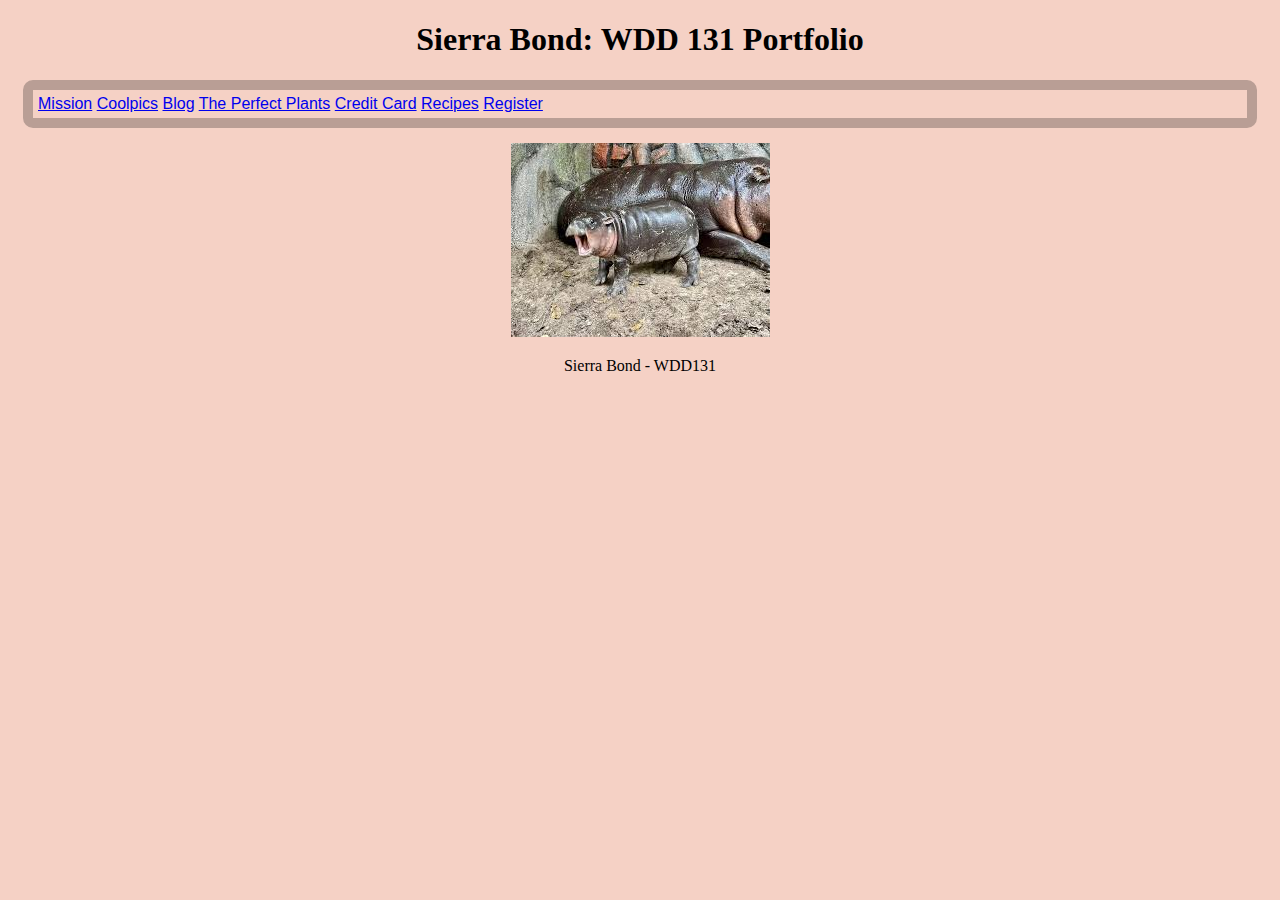
<file: index.html>
<!DOCTYPE html>
<html lang="en">
<head>
    <!-- https://sierrambond.github.io/wdd131/ -->
    <meta charset="UTF-8">
    <meta name="description" content="Educational Site for WDD 131">
    <meta name="author" content="Sierra Bond">
    <meta name="viewport" content="width=device-width, initial-scale=1.0">
    <title>Sierra Bond: WDD 131 Portfolio</title>
    <!-- <link href="styles.css" rel="style"> -->
    <link rel="stylesheet" type="text/css" href="landingpage.css">
</head>
<body>
    <header>
        <h1>Sierra Bond: WDD 131 Portfolio</h1>
    </header>
    <nav>
        <div class="box">
            <a href="mission/index.html">Mission</a>
            <a href="coolpics/index.html">Coolpics</a>
            <a href="blog/index.html">Blog</a>
            <a href="theperfectplants/index.html">The Perfect Plants</a>
            <a href="creditcard/index.html">Credit Card</a>
            <a href="recipes/index.html>">Recipes</a>
            <a href="register/index.html>">Register</a>
        </div>
    </nav>
    <div class="moodeng">
        <img id="profile" src="moodeng.jpeg" alt="Picture of Moo Deng, a baby hippo">    
    </div>
    <p>Sierra Bond - WDD131</p> 
</body>
</html>
</file>
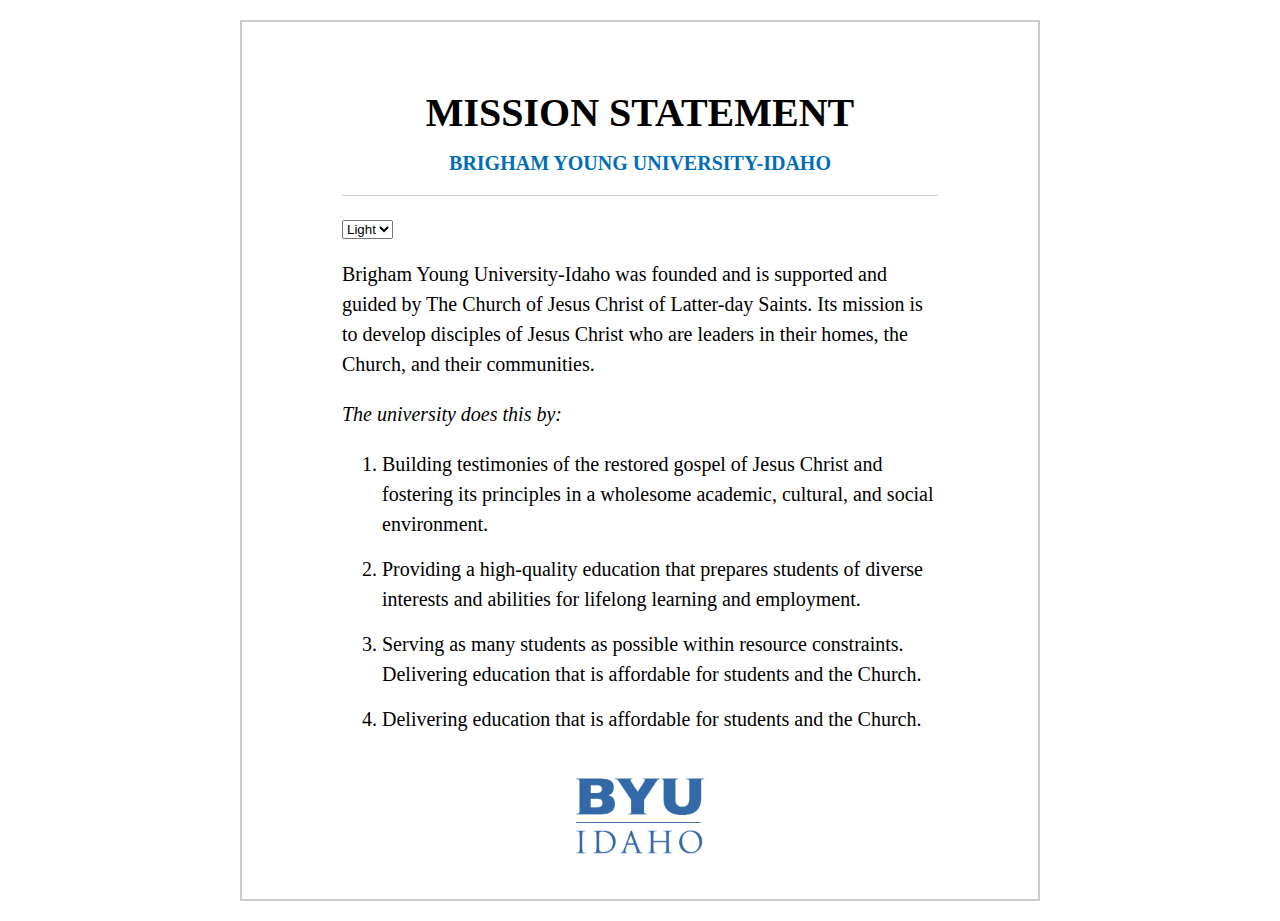
<file: mission/index.html>
<!DOCTYPE html>
<html lang="en">
<head>
    <meta charset="UTF-8">
    <meta name="description" content="Mission Statement for BYUI">
    <meta name="author" content="Sierra Bond">
    <meta name="viewport" content="width=device-width, initial-scale=1.0">
    <title>Mission Statement</title>
    <link href="styles.css" rel="stylesheet">
    <script src="mission.js" defer></script>
</head>
<body>
    <div class="content">
        <header class="title">
            <h1>MISSION STATEMENT</h1>
            <h2>Brigham Young University-Idaho</h2>
            <hr>
        </header>
        <main>
            <select>
                <option value="light">Light</option>
                <option value="dark">Dark</option>
            </select>
            <p>
                Brigham Young University-Idaho was founded and is supported and guided by The Church of Jesus Christ 
                of Latter-day Saints. Its mission is to develop disciples of Jesus Christ who are leaders in their homes, 
                the Church, and their communities.
            </p>
            <p><em>The university does this by:</em></p>
            <ol class="list">
                <li>
                    Building testimonies of the restored gospel of Jesus Christ and fostering its principles in a wholesome 
                    academic, cultural, and social environment.
                </li>
                <li>
                    Providing a high-quality education that prepares students of diverse interests and abilities for lifelong 
                    learning and employment.
                </li>
                <li>
                    Serving as many students as possible within resource constraints. Delivering education that is affordable 
                    for students and the Church.
                </li>
                <li>
                    Delivering education that is affordable for students and the Church.
                </li>
            </ol>
        </main>
        <footer>
            <img src="logo.webp" alt="BYUI Logo" class="logo">
        </footer>
    </div>
</body>
</html>
</file>
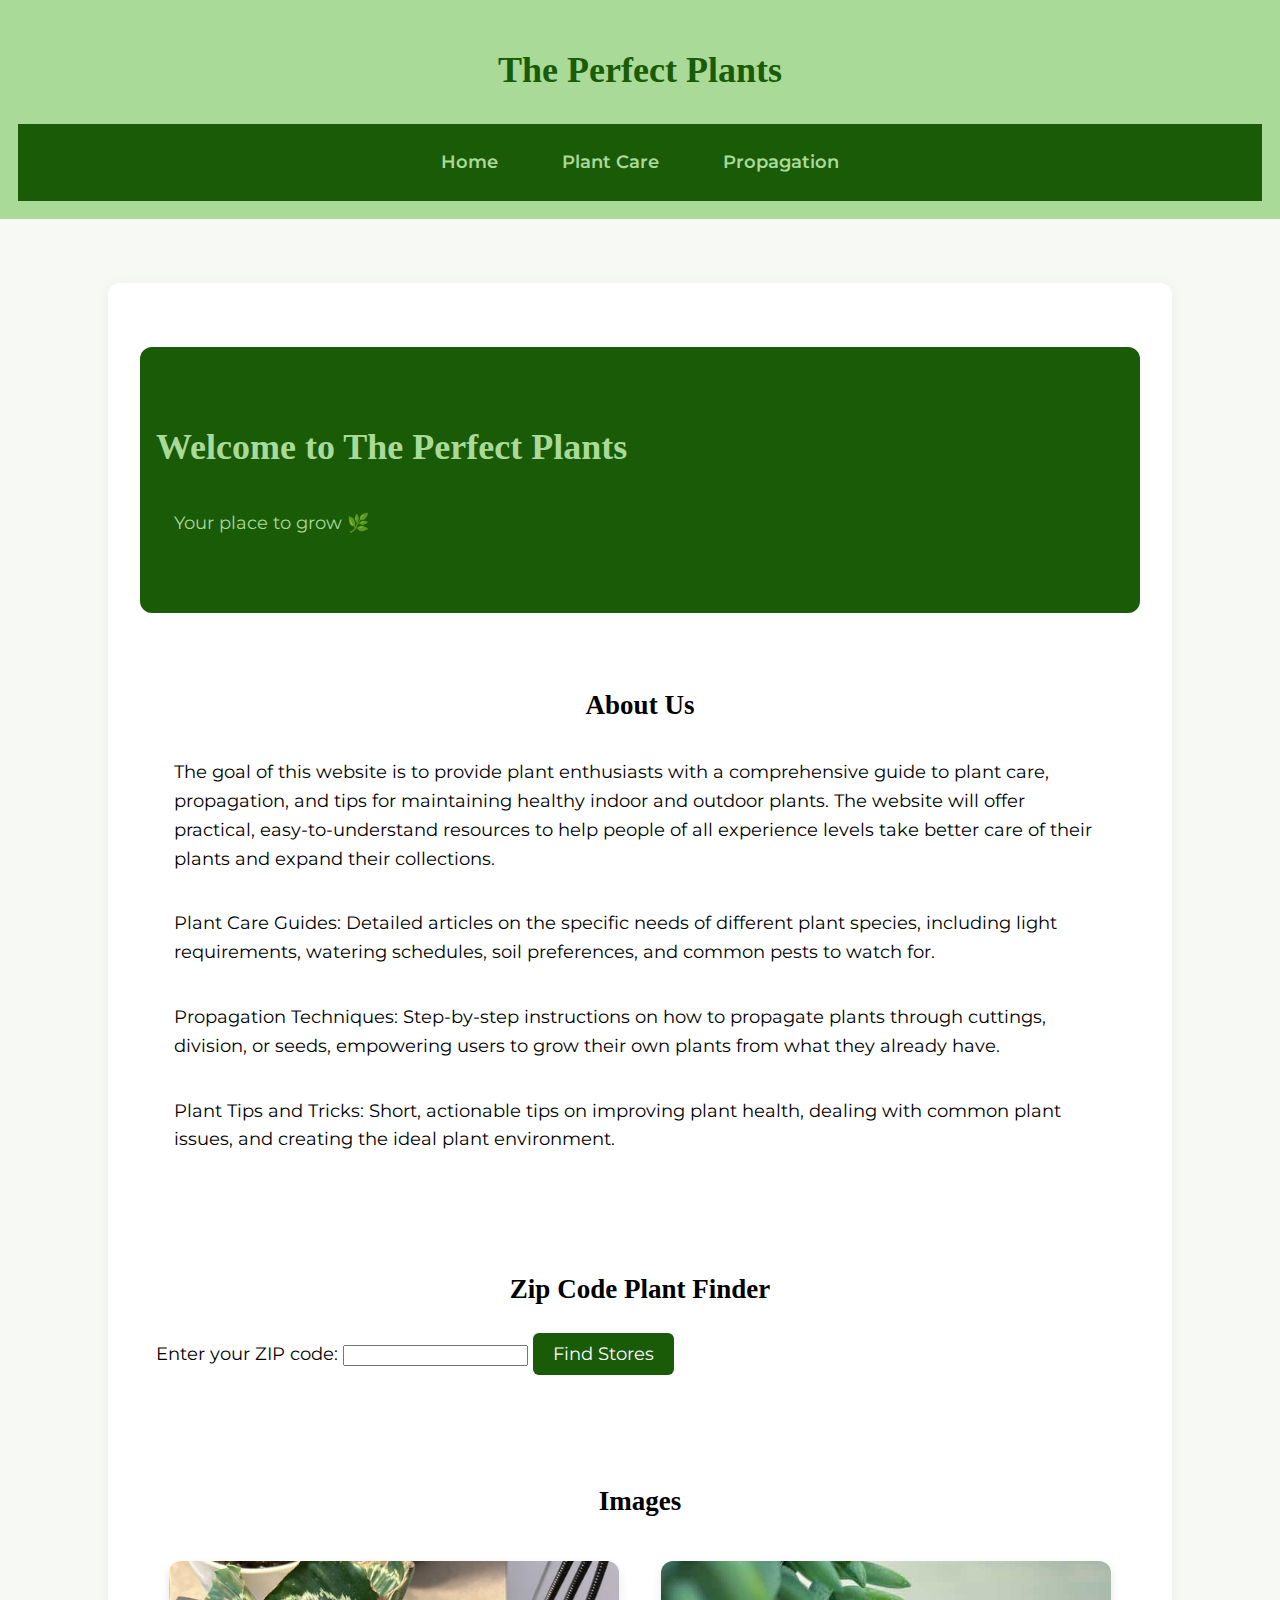
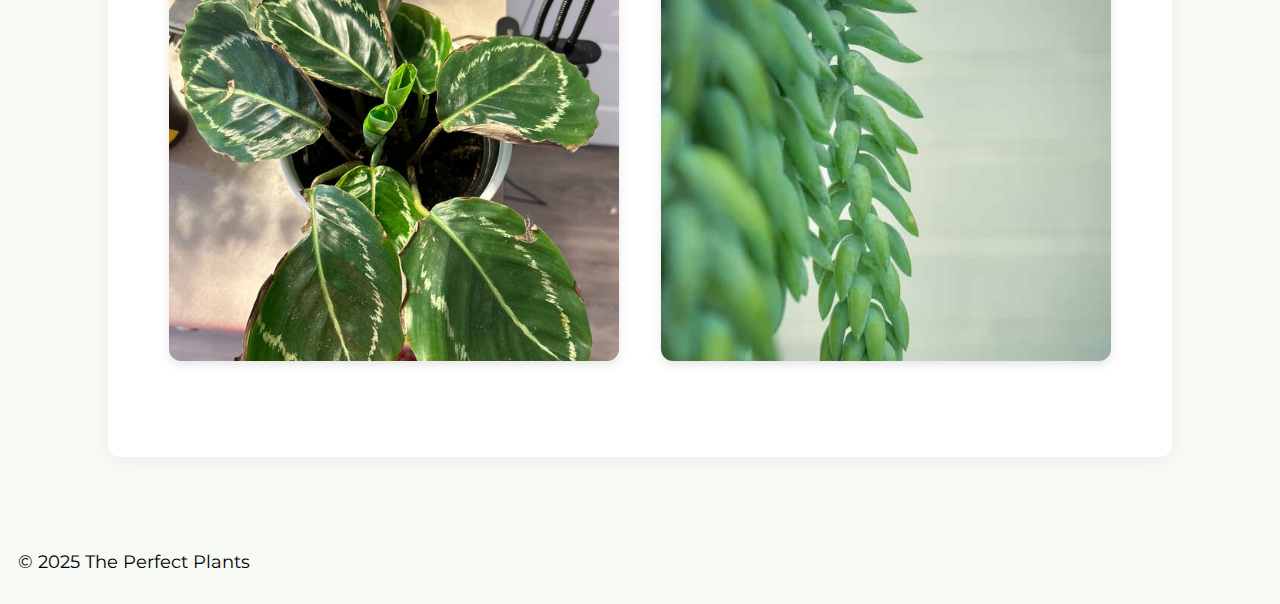
<file: theperfectplants/index.html>
<!DOCTYPE html>
<html lang="en">
<head>
  <meta charset="UTF-8">
  <meta name="viewport" content="width=device-width, initial-scale=1.0">
  <meta name="description" content="The Perfect Plants is your go-to guide for plant care, propagation tips, and indoor gardening advice. Learn how to keep your plants healthy and thriving, whether you're a beginner or a seasoned plant parent." />
  <title>The Perfect Plants</title>
  <link rel="stylesheet" href="styles/style-v1.css">
  <script src="scripts/main.js" defer></script>
</head>
<body>
  <header>
    <h1>The Perfect Plants</h1>
    <nav>
      <a href="index.html">Home</a>
      <a href="plant-care.html">Plant Care</a>
      <a href="propagation.html">Propagation</a>
    </nav>
  </header>
  <div class="container">
    <main>
      <section class="hero">
        <h1>Welcome to The Perfect Plants</h1>
        <p>Your place to grow 🌿</p>
      </section>
      
      <section>
        <h2>About Us</h2>
        <p>
          The goal of this website is to provide plant enthusiasts with a comprehensive guide to plant care, 
          propagation, and tips for maintaining healthy indoor and outdoor plants. The website will offer practical, 
          easy-to-understand resources to help people of all experience levels take better care of their plants 
          and expand their collections.
        </p>
        <p>
          Plant Care Guides: Detailed articles on the specific needs of different plant species, including light 
          requirements, watering schedules, soil preferences, and common pests to watch for.
        </p>
        <p>
          Propagation Techniques: Step-by-step instructions on how to propagate plants through cuttings, division, 
          or seeds, empowering users to grow their own plants from what they already have.
        </p>
        <p>
          Plant Tips and Tricks: Short, actionable tips on improving plant health, dealing with common plant issues, 
          and creating the ideal plant environment.
        </p>
      </section>

      <section>
        <h2>Zip Code Plant Finder</h2>
        <label for="zipInput">Enter your ZIP code:</label>
        <input type="text" id="zipInput">
        <button onclick="findStores()">Find Stores</button>
        <ul id="storeResults"></ul>
      </section>

      <section>
        <h2>Images</h2>
        <div class="image-grid">
          <img src="images/calathea-v1.jpg" alt="Calathea">
          <img src="images/burros-tail-v1.jpg" alt="Burro's Tail">
        </div>
      </section>
      
    </main>
  </div>

  <footer>
    <p>&copy; 2025 The Perfect Plants</p>
  </footer>

  <script src="scripts/main.js"></script>
</body>
</html>
</file>
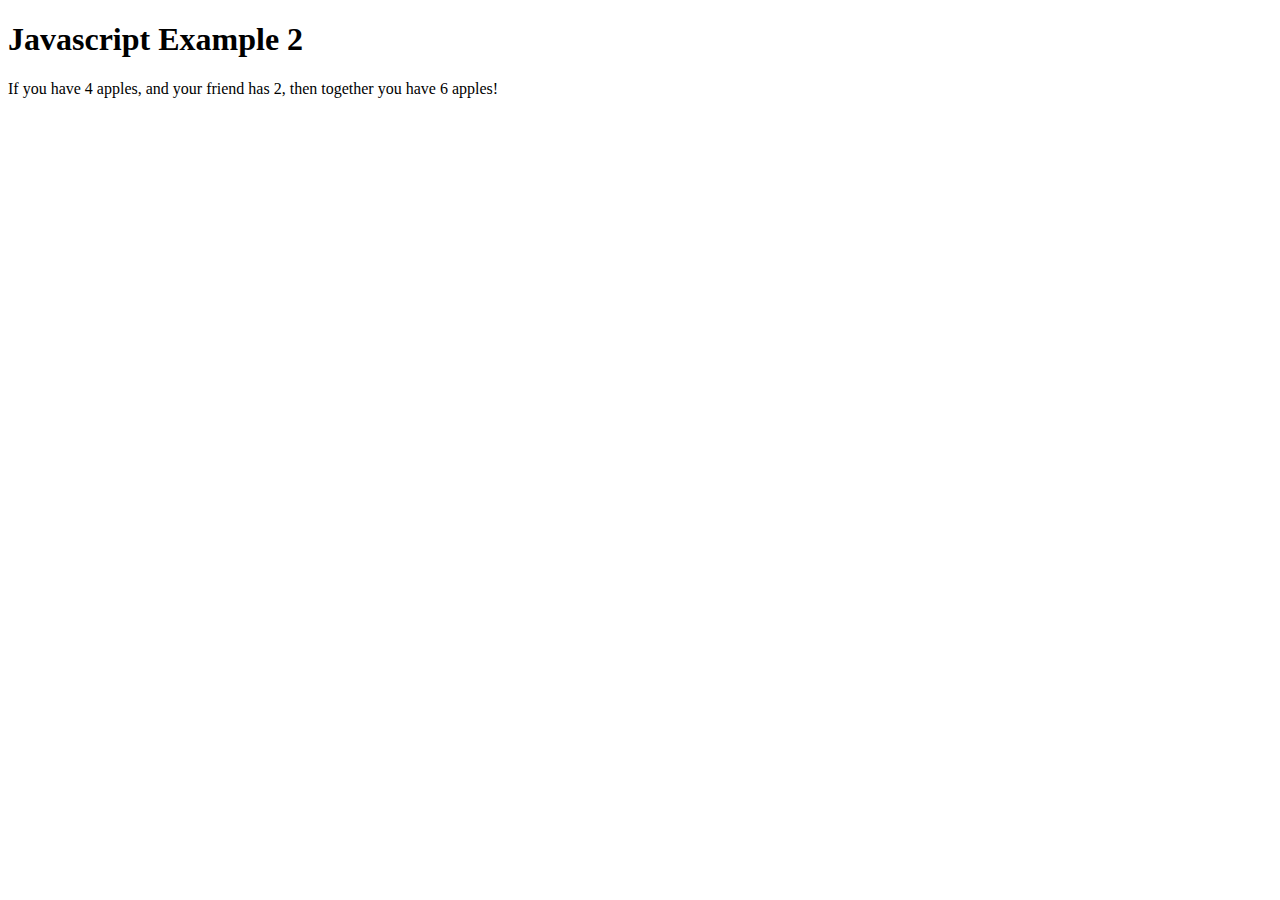
<file: anotherfile.html>
<!DOCTYPE html>
<html lang="en">
<head>
    <meta charset="UTF-8">
    <meta name="viewport" content="width=device-width, initial-scale=1.0">
    <title>Document</title>
    <script src="anotherfile.js" defer></script>
</head>
<body>
    <h1>Javascript Example 2</h1>

    <p>If you have <span id="myAppleElement"></span> apples, and your friend has
        <span id="friendAppleElement"></span>, then together you have
        <span id="totalApplesElement"></span> apples!</p>
</body>
</html>
</file>
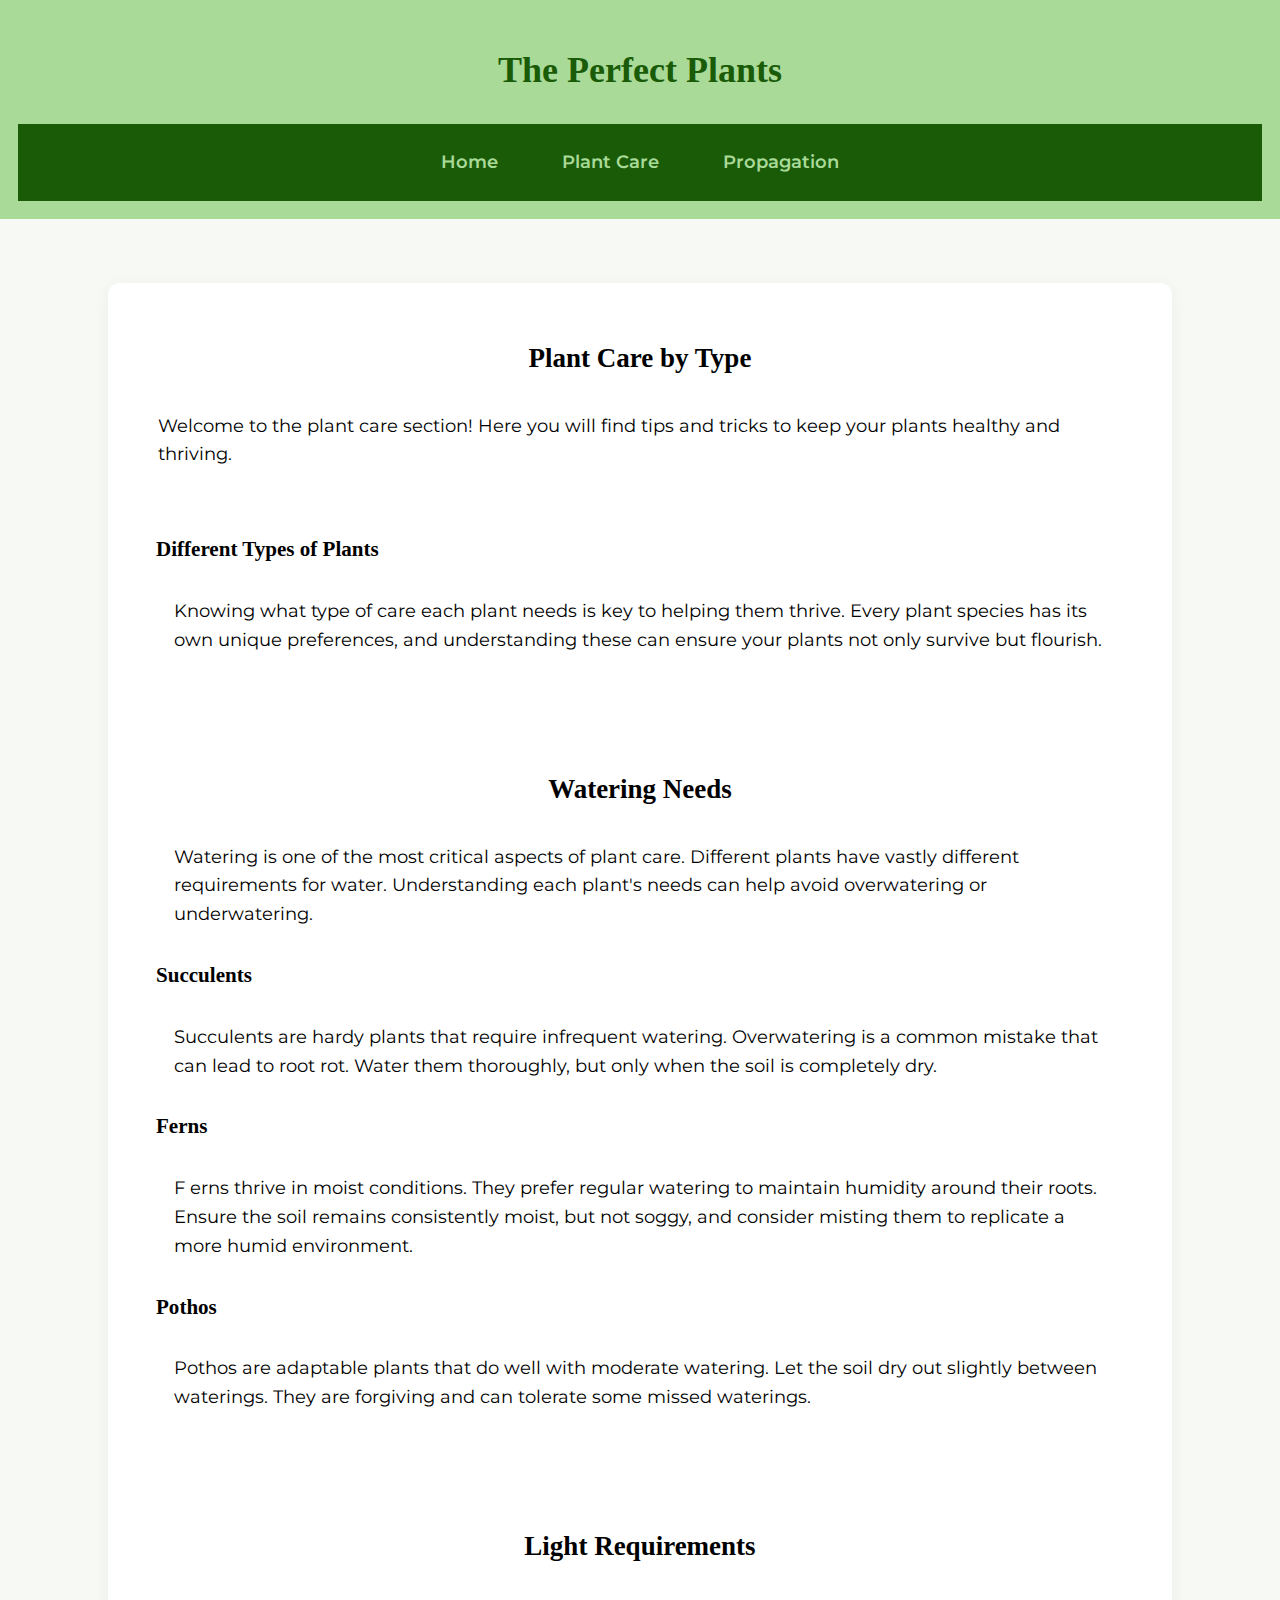
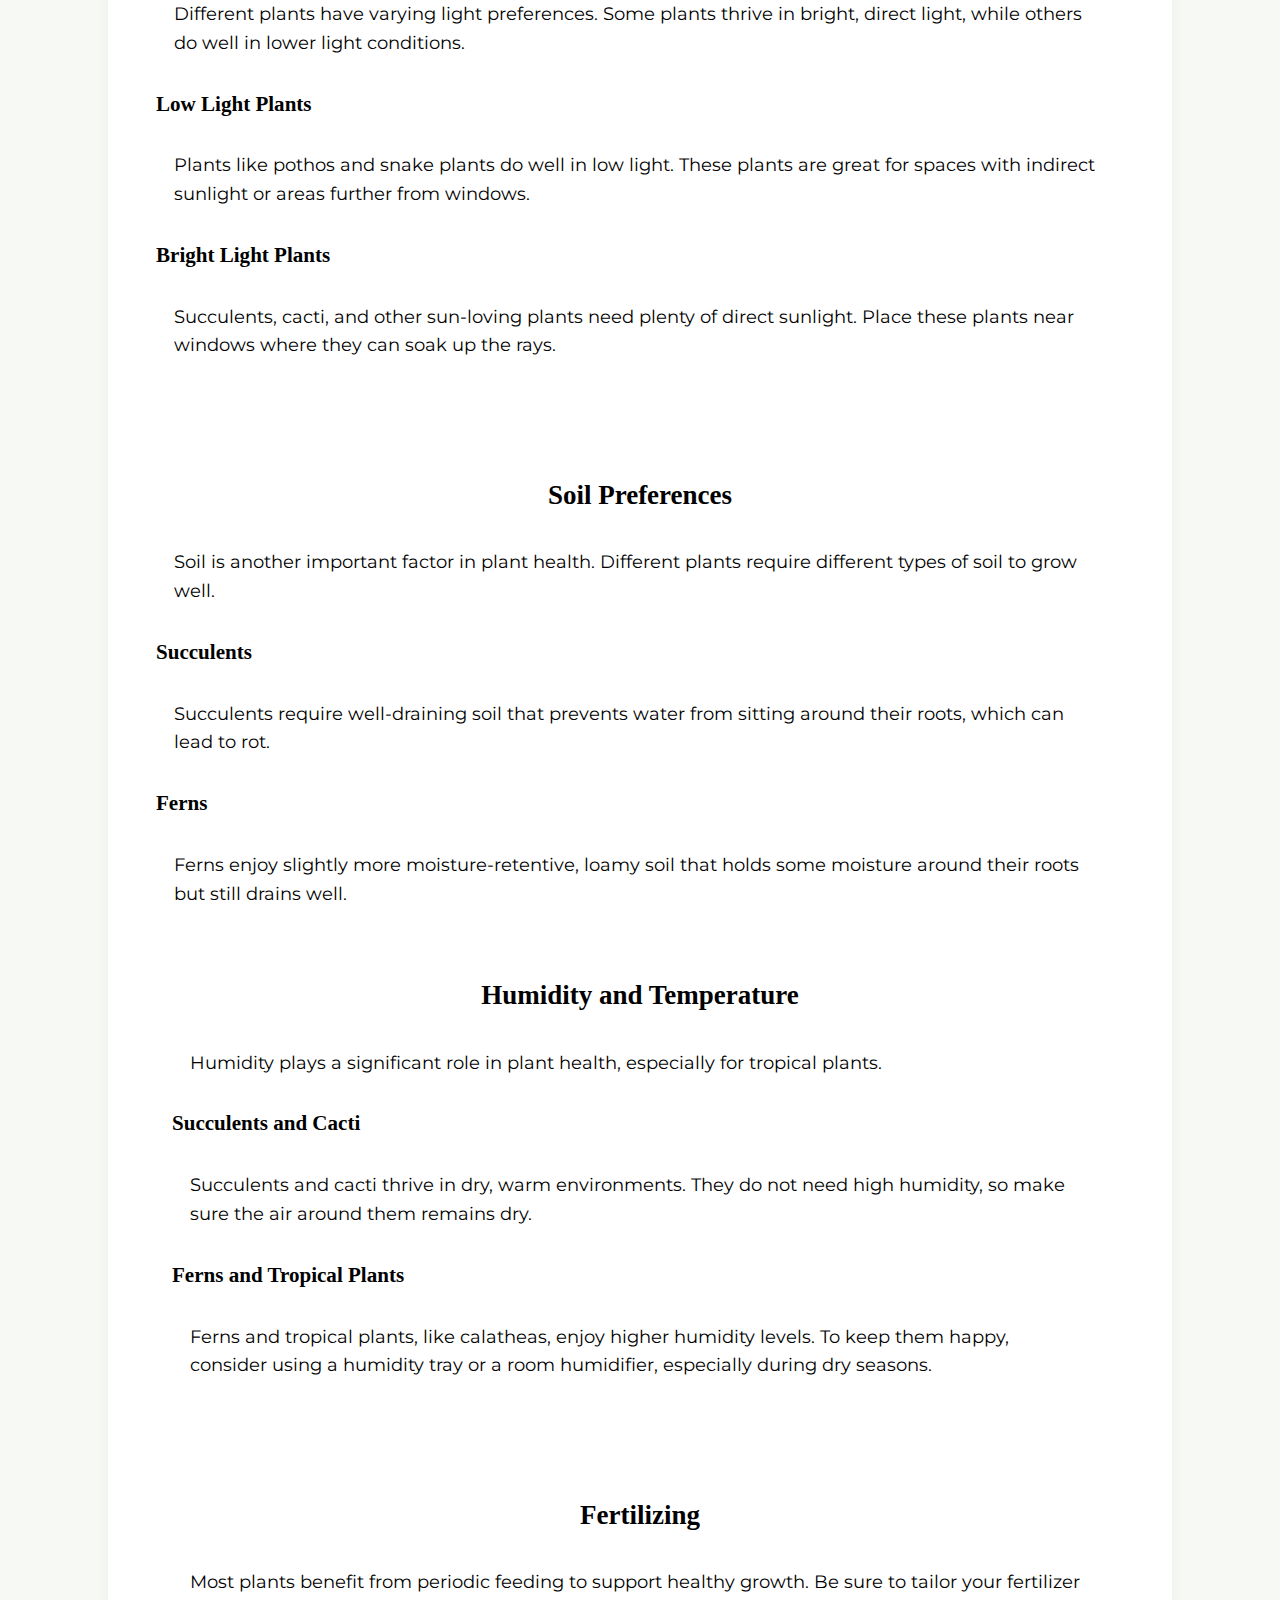
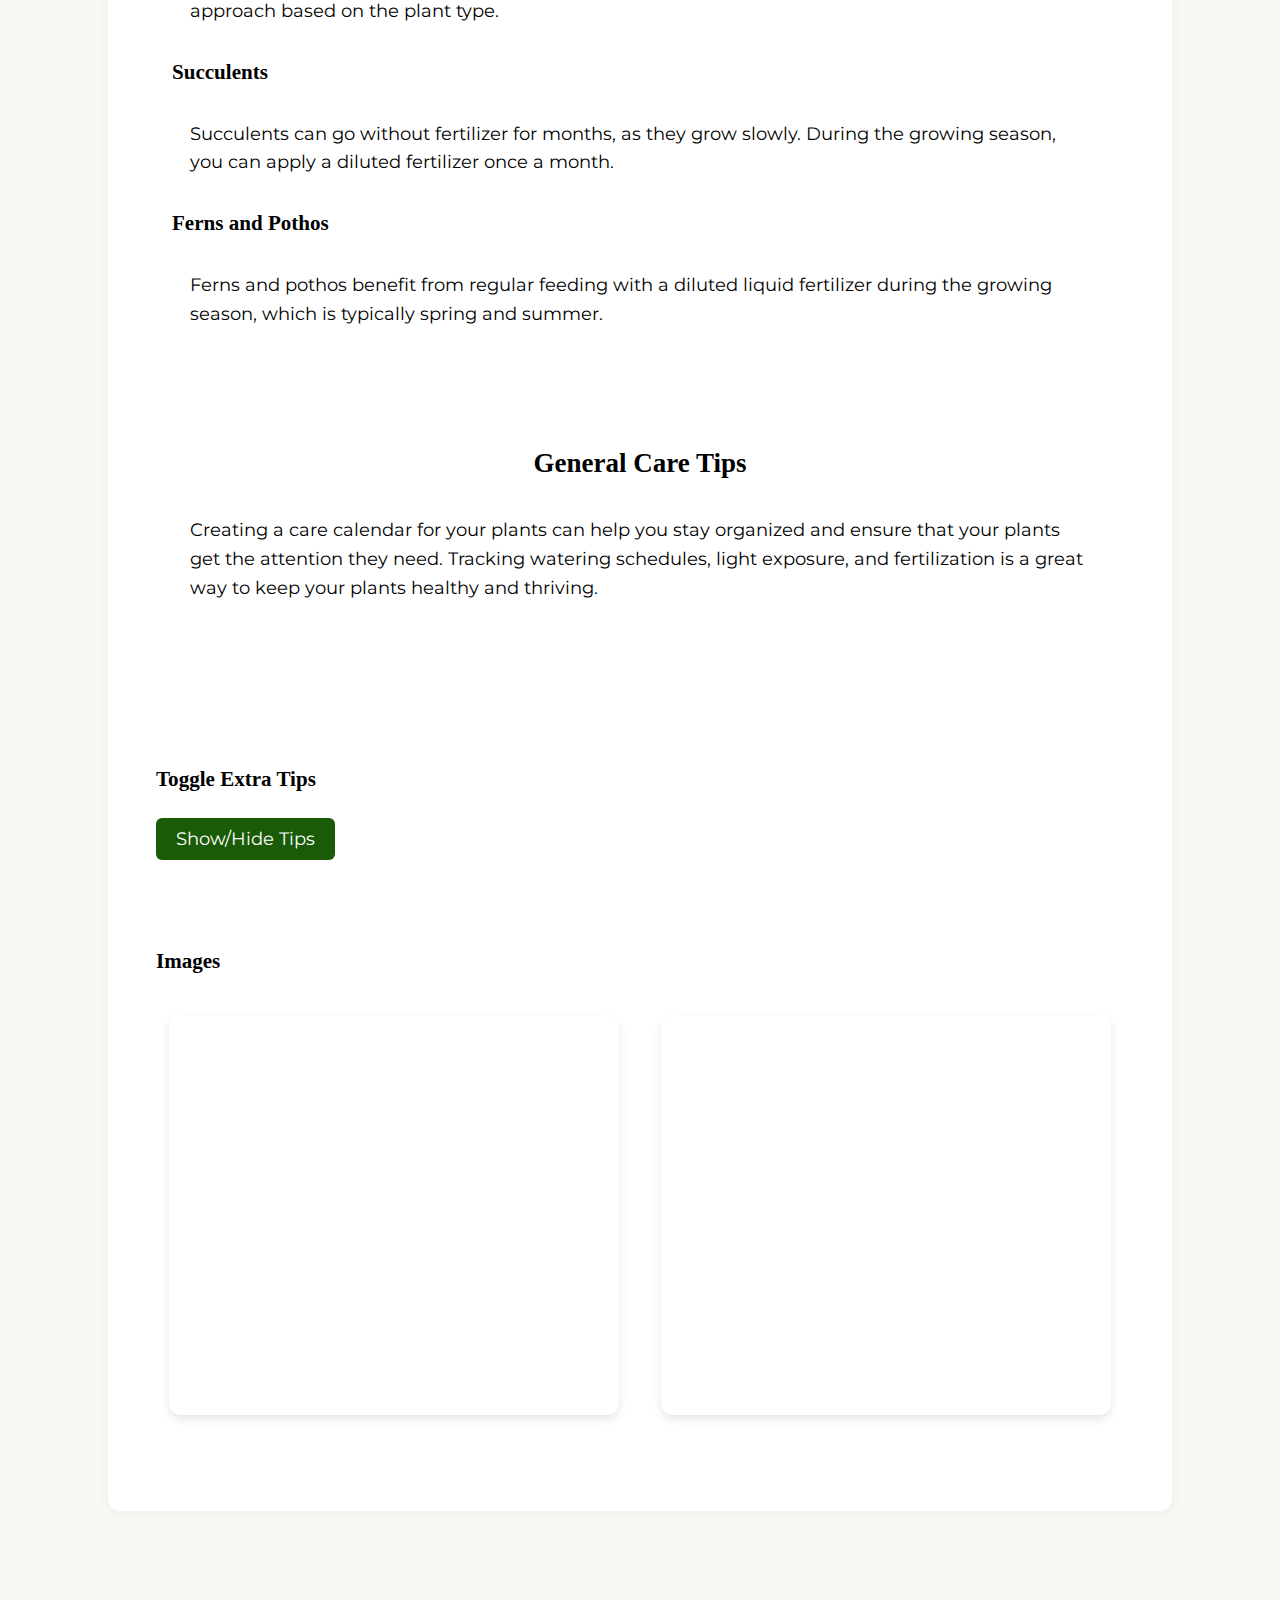
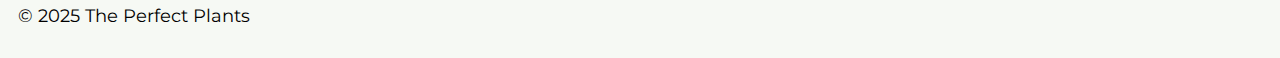
<file: theperfectplants/plant-care.html>
<!DOCTYPE html>
<html lang="en">
<head>
  <meta charset="UTF-8" />
  <meta name="viewport" content="width=device-width, initial-scale=1.0"/>
  <title>Plant Care | The Perfect Plants</title>
  <link rel="stylesheet" href="styles/style-v1.css" />
  <script src="scripts/main.js" defer></script>
</head>
<body>
    <header>
        <h1>The Perfect Plants</h1>
        <nav>
          <a href="index.html">Home</a>
          <a href="plant-care.html">Plant Care</a>
          <a href="propagation.html">Propagation</a>
        </nav>
      </header>
    <div class="container">
        <main>
            <h2>Plant Care by Type</h2>
            <p>
                Welcome to the plant care section! Here you will find tips and tricks to keep your plants healthy and thriving.
            </p>

            <section>
                <h3>Different Types of Plants</h3>
                <p>
                    Knowing what type of care each plant needs is key to helping them thrive. Every plant species has its own unique 
                    preferences, and understanding these can ensure your plants not only survive but flourish.
                </p>
            </section>

            <section>
                <h2>Watering Needs</h2>
                <p>
                    Watering is one of the most critical aspects of plant care. Different plants have vastly different requirements 
                    for water. Understanding each plant's needs can help avoid overwatering or underwatering.
                </p>
                
                <h3>Succulents</h3>
                <p>
                    Succulents are hardy plants that require infrequent watering. Overwatering is a common mistake that can lead to 
                    root rot. Water them thoroughly, but only when the soil is completely dry.
                </p>
                
                <h3>Ferns</h3>
                <p>F
                    erns thrive in moist conditions. They prefer regular watering to maintain humidity around their roots. Ensure 
                    the soil remains consistently moist, but not soggy, and consider misting them to replicate a more humid environment.
                </p>
                
                <h3>Pothos</h3>
                <p>
                    Pothos are adaptable plants that do well with moderate watering. Let the soil dry out slightly between waterings. 
                    They are forgiving and can tolerate some missed waterings.
                </p>
            </section>

            <section>
                <h2>Light Requirements</h2>
                <p>
                    Different plants have varying light preferences. Some plants thrive in bright, direct light, while others do well 
                    in lower light conditions.
                </p>
                
                <h3>Low Light Plants</h3>
                <p>
                    Plants like pothos and snake plants do well in low light. These plants are great for spaces with indirect sunlight 
                    or areas further from windows.
                </p>
                
                <h3>Bright Light Plants</h3>
                <p>
                    Succulents, cacti, and other sun-loving plants need plenty of direct sunlight. Place these plants near windows where 
                    they can soak up the rays.
                </p>
            </section>

            <section>
                <h2>Soil Preferences</h2>
                <p>
                    Soil is another important factor in plant health. Different plants require different types of soil to grow well.
                </p>
                
                <h3>Succulents</h3>
                <p>Succulents require well-draining soil that prevents water from sitting around their roots, which can lead to rot.

                </p>
                
                <h3>Ferns</h3>
                <p>Ferns enjoy slightly more moisture-retentive, loamy soil that holds some moisture around their roots but still 
                    drains well.
                </p>

                <section>
                    <h2>Humidity and Temperature</h2>
                    <p>
                        Humidity plays a significant role in plant health, especially for tropical plants.
                    </p>
                    
                    <h3>Succulents and Cacti</h3>
                    <p>Succulents and cacti thrive in dry, warm environments. They do not need high humidity, so make sure the air 
                        around them remains dry.
                    </p>
                    
                    <h3>Ferns and Tropical Plants</h3>
                    <p>Ferns and tropical plants, like calatheas, enjoy higher humidity levels. To keep them happy, consider using a 
                        humidity tray or a room humidifier, especially during dry seasons.
                    </p>
                </section>

                <section>
                    <h2>Fertilizing</h2>
                    <p>Most plants benefit from periodic feeding to support healthy growth. Be sure to tailor your fertilizer 
                        approach based on the plant type.
                    </p>
                    
                    <h3>Succulents</h3>
                    <p>Succulents can go without fertilizer for months, as they grow slowly. During the growing season, you can apply 
                        a diluted fertilizer once a month.
                    </p>
                    
                    <h3>Ferns and Pothos</h3>
                    <p>Ferns and pothos benefit from regular feeding with a diluted liquid fertilizer during the growing season, which 
                        is typically spring and summer.
                    </p>
                </section>
        
                <section>
                    <h2>General Care Tips</h2>
                    <p>Creating a care calendar for your plants can help you stay organized and ensure that your plants get the attention 
                        they need. Tracking watering schedules, light exposure, and fertilization is a great way to keep your plants 
                        healthy and thriving.
                    </p>
                </section>
            </section>

            <section>
            <h3>Toggle Extra Tips</h3>
            <button onclick="toggleTips()">Show/Hide Tips</button>
            <div id="extraTips" style="display: none;">
                <p>Use a moisture meter to help monitor over or under watering. Make sure pots have drainage holes!</p>
            </div>
            </section>

            <section>
                <h3>Images</h3>
                <div class="image-grid">
                  <img src="images/barrel-cactus-v1.jpg" alt="Barrel Cactus" loading="lazy">
                  <img src="images/donkey-tail-v1.jpg" alt="Donkey Tail Succulent" loading="lazy">
                </div>
              </section>
        </main>
    </div>

  <footer>
    <p>&copy; 2025 The Perfect Plants</p>
  </footer>

  <script src="scripts/main.js"></script>
</body>
</html>
</file>
<file: landingpage.css>
body {
    background-color: #F5D1C5;
}

.box {
    border: 10px solid #B99E95;
    margin: 15px;
    padding: 5px;
    border-radius: 10px;
    font-family: Poppins, "Gowun Batang", sans-serif;
    --heading-font: "Edu Australia VIC WA NT Hand Guides";
}

.moodeng {
    text-align: center;
}

h1 {
    text-align: center;
}

h2 {
    text-align: center;
}

p {
    text-align: center;
}
</file>
<file: mission/styles.css>
body {
    font-size: 20px;
    font-family: Times New Roman, serif;
    max-width: 800px;
    margin: 0 auto;
    padding: 20px;
}

.title {
    text-align: center;
}

h2 {
    color: #006EB6;
    font-size: 1em;
    margin-bottom: 10px;
    text-transform: uppercase;
}

h1 {
    font-size: 2em;
    margin-bottom: 10px;
}

.content {
    max-width: 600px;
    margin: 0 auto;
    padding: 40px 100px 40px 100px;
    border: 2px solid #ccc;
}

p {
    text-align: left;
    line-height: 1.5;
}

/* ol.list {
    padding-left: 40px;
} */

ol.list li {
    margin-bottom: 15px;
    line-height: 1.5;
    text-align: left;
}

footer {
    text-align: center;
    margin-top: 40px;
}

.logo {
    width: 150px;  
    display: block;
    margin: 0 auto;
}

hr {
    margin: 20px 0;
    border: none;
    border-top: 1px solid #ccc;
}

.dark {
    background-color: #333;
    color: white;
}
.dark h2 {
    color: #A0D4ED;
}
</file>
<file: theperfectplants/styles/style-v1.css>
@import url('https://fonts.googleapis.com/css2?family=Hind+Siliguri:wght@300;400;500;600;700&family=Montserrat:ital,wght@0,100..900;1,100..900&display=swap');

:root {
  --primary-color: #A9DA98   ;
  --secondary-color: black ;
  --accent1-color: #195b07;
  --accent2-color: #a96104;

  --heading-font: "Hind Silguri";
  --paragraph-font: Montserrat, Helvetica, sans-serif;

  --headline-color-on-white: black;  
  --headline-color-on-color: #195b07;  
  --paragraph-color-on-white: black; 
  --paragraph-color-on-color: #195b07; 
  --paragraph-background-color: #A9DA98  ;
  --nav-link-color: #A9DA98;
  --nav-background-color: #195b07;
  --nav-hover-link-color: #195b07;
  --nav-hover-background-color: #A9DA98;
}

body {
  font-family: var(--paragraph-font);
  font-size: 18px;
  margin: 0;
  padding: 0;
  background-color: #f6f9f4;
  color: var(--paragraph-color-on-white);
  line-height: 1.6;
}

.container {
  max-width: 1200px;
  margin: 0 auto;
  padding: 2rem;
}

img {
  max-width: 100%;
  height: auto;
  margin: 1rem auto;
  border-radius: 12px;
  box-shadow: 0 4px 10px rgba(0,0,0,0.1);
  object-fit: cover;
}


h1, h2, h3, h4, h5, h6 {
  font-family: var(--heading-font);
  color: var(--headline-color-on-white);
}

h2 {
  text-align: center;
}

hr {
  height: 3px;
  margin: 35px 0;
  background: var(--accent1-color);
}

header {
  padding: 1em;
  text-align: center;
  color: var(--headline-color-on-color);
  background-color: var(--paragraph-background-color);
}

header > h1, header > h2 {
  color: var(--headline-color-on-color);
}

p {
  font-family: var(--paragraph-font);
  color: var(--paragraph-color-on-white);
  /* padding: 1em; */
  padding: 0.5em 1em;
  
}

.hero {
  background-color: var(--accent1-color);
  color: var(--primary-color);
  padding: 3rem 1rem;
  border-radius: 12px;
  margin: 2rem 0;
}


.colors {
  width: 100%;
  min-width: 350px;
  margin: 30px auto;
  text-align: center;
}

.colors th {
  background-color: #999;
}

.colors td{
  width: 25%;
  height: 3em;
}

.primary {
  background-color: var(--primary-color);
}

.secondary {
  background-color: var(--secondary-color);
}

.accent1 {
  background-color: var(--accent1-color);
}

.accent2{
  background-color: var(--accent2-color);
}

p.colored {
  background-color: var(--paragraph-background-color);
  color: var(--paragraph-color-on-color);
}

/* nav {
  background-color: var(--nav-background-color);
  line-height: 3em;
  text-align: center;
  font-size: 1.2em;
  list-style-type: none;
  display: flex;
}
nav a {
  padding:1em;
  min-width: 120px;
  text-decoration: none;
  padding: 10px;
} */

nav a:link, nav a:visited {
  color: var(--nav-link-color);
}

/* nav a:hover {
  color: var(--nav-hover-link-color);
  background-color: var(--nav-hover-background-color);
} */

nav {
  background-color: var(--nav-background-color);
  display: flex;
  justify-content: center;
  gap: 2rem;
  padding: 1rem 0;
}

nav a {
  color: var(--nav-link-color);
  font-weight: 600;
  text-decoration: none;
  padding: 0.5rem 1rem;
  border-radius: 8px;
  transition: background-color 0.3s ease, color 0.3s ease;
}

nav a:hover {
  background-color: var(--nav-hover-background-color);
  color: var(--nav-hover-link-color);
}


.sitemap {
  display: grid;
  justify-content: center;
  grid-template-columns: repeat(6, 15%);
  grid-template-rows: 3em 1.5em 1.5em 3em;
  grid-template-areas: ". . home home . ."
    ". . . top . ."
    ". left left right right ."
    "page2 page2 . . page3 page3";
}

.sitemap > div {
  text-align: center;
}

.sm-home {
  grid-area: home;
  background-color: #ccc;
  line-height: 3em;
}

.sm-page2 {
  grid-area: page2;
  background-color: #ccc;
  line-height: 3em;
}

.sm-page3 {
  grid-area: page3;
  background-color: #ccc;
  line-height: 3em;
}

.top {
  grid-area: top;
  border-left: 1px solid;
}

.left {
  grid-area: left;
  border-top: 1px solid;
  border-left: 1px solid;
}

.right {
  grid-area: right;
  border-top: 1px solid;
  border-right: 1px solid;
}

/* main {
  padding: 1em;
  background-color: white;
  border-radius: 12px;
  box-shadow: 0 0 10px rgba(0,0,0,0.1);
} */


/* main {
  background-color: white;
  border-radius: 16px;
  padding: 2rem;
  box-shadow: 0 4px 20px rgba(0,0,0,0.05);
} */

main {
  background-color: #ffffff;
  border-radius: 12px;
  padding: 2rem;
  margin: 2rem auto;
  box-shadow: 0 2px 15px rgba(0, 0, 0, 0.05);
  max-width: 1000px;
}


section {
  margin-bottom: 2rem;
  padding: 1rem;
}

button {
  background-color: var(--accent1-color);
  color: white;
  border: none;
  padding: 10px 20px;
  font-family: var(--paragraph-font);
  font-size: 1em;
  cursor: pointer;
  border-radius: 6px;
  transition: background-color 0.3s ease;
}

button:hover {
  background-color: var(--accent2-color);
  color: white;
}


.hero h1, .hero h2, .hero h3, .hero p {
  color: var(--primary-color) !important;
}


.image-grid {
  display: flex;
  flex-wrap: wrap;
  gap: 1rem;
  justify-content: center;
}

.image-grid img {
  width: 450px;        /* or try 250px if you prefer smaller */
  height: 400px;
  object-fit: cover;
  border-radius: 12px;
  box-shadow: 0 4px 10px rgba(0, 0, 0, 0.1);
}
</file>
